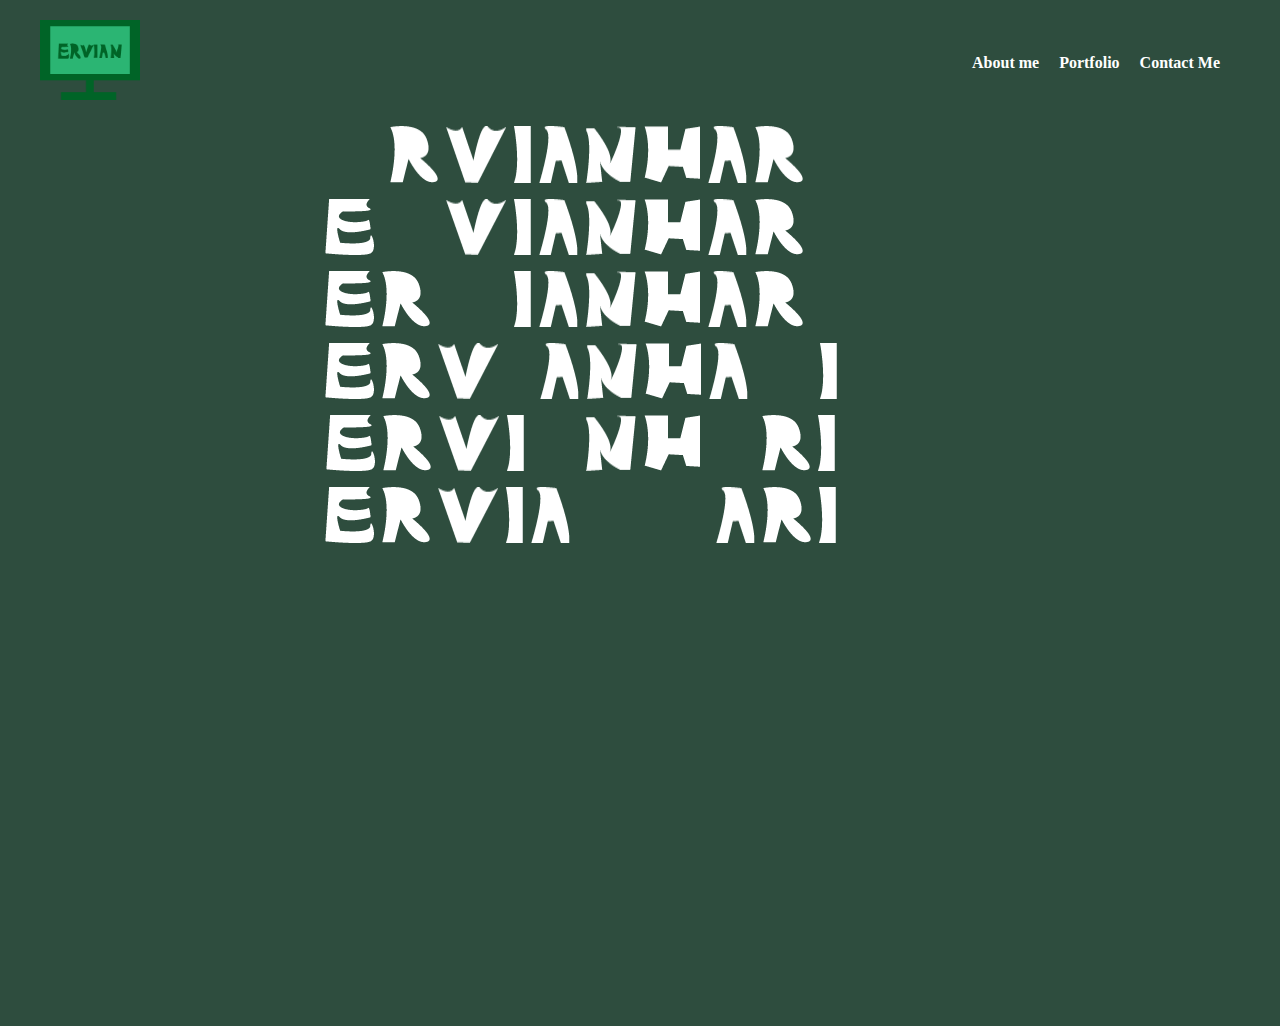
<file: index.html>
<!DOCTYPE html>
<html lang="en">
<head>
    <meta charset="UTF-8">
    <meta name="viewport" content="width=device-width, initial-scale=1.0">
    <title>Portfolio</title>
    <!-- Link to the external stylesheet -->
    <link rel="stylesheet" href="styles.css">
    <script src = "script.js"></script>
</head>
<body>
    <div class="header">
        <a href="index.html"> <img src = "public/images/PDLogo.png" width="100" height="80"></a>
        <div class="nav-container">
            <div class="nav-links">
                <a href="about.html">About me</a>
                <a href="portfolio.html">Portfolio</a>
                <a href="contact.html">Contact Me</a>
            </div>
        </div>
    </div>

    <section class="parallax">
        <div class ="firstline">
            <a href="/portfolio#project4"></a><img src = "public/images/letters/E.png" alt="GreenE1" class="green">
            <img src="public/images/letters/Rw.png" alt="WhiteR" class="white">
            <img src="public/images/letters/Vw.png" alt="WhiteV" class="white">
            <img src="public/images/letters/Iw.png" alt="WhiteI" class="white">
            <img src="public/images/letters/Aw.png" alt="WhiteA" class="white">
            <img src="public/images/letters/Nw.png" alt="WhiteN" class="white">
            <img src="public/images/letters/Hw.png" alt="WhiteH" class="white">
            <img src="public/images/letters/Aw.png" alt="WhiteA" class="white">
            <img src="public/images/letters/Rw.png" alt="WhiteR" class="white">
            <img src="public/images/letters/Iw.png" alt="WhiteI" class="white">
            <img src="public/images/letters/Tw.png" alt="WhiteT" class="white">            
            <a href="/portfolio#project4"></a><img src = "public/images/letters/H.png" alt="GreenH1" class="green">
        </div>
        <div class ="secondline">
            <img src = "public/images/letters/Ew.png" alt="WhiteE" class="white">
            <a href="/portfolio#project4"></a><img src = "public/images/letters/R.png" alt="GreenR2" class="green">
            <img src = "public/images/letters/Vw.png" alt="WhiteV" class="white">
            <img src = "public/images/letters/Iw.png" alt="WhiteI" class="white">
            <img src = "public/images/letters/Aw.png" alt="WhiteA" class="white">
            <img src = "public/images/letters/Nw.png" alt="WhiteN" class="white">
            <img src = "public/images/letters/Hw.png" alt="WhiteH" class="white">
            <img src = "public/images/letters/Aw.png" alt="WhiteA" class="white">
            <img src = "public/images/letters/Rw.png" alt="WhiteR" class="white">
            <img src = "public/images/letters/Iw.png" alt="WhiteI" class="white">
            <a href="/portfolio#project4"></a><img src = "public/images/letters/T.png" alt="GreenT2" class="green">
            <img src = "public/images/letters/Hw.png" alt="WhiteH" class="white">
        </div>
        <div class ="thirdline">
            <img src = "public/images/letters/Ew.png" alt="WhiteE" class="white">
            <img src = "public/images/letters/Rw.png" alt="WhiteR" class="white">
            <a href="/portfolio#project4"></a><img src = "public/images/letters/V.png" alt="GreenV3" class="green">
            <img src = "public/images/letters/Iw.png" alt="WhiteI" class="white">
            <img src = "public/images/letters/Aw.png" alt="WhiteA" class="white">
            <img src = "public/images/letters/Nw.png" alt="WhiteN" class="white">
            <img src = "public/images/letters/Hw.png" alt="WhiteH" class="white">
            <img src = "public/images/letters/Aw.png" alt="WhiteA" class="white">
            <img src = "public/images/letters/Rw.png" alt="WhiteR" class="white">
            <a href="/portfolio#project4"></a><img src = "public/images/letters/I.png" alt="GreenI3" class="green">
            <img src = "public/images/letters/Tw.png" alt="WhiteT" class="white">
            <img src = "public/images/letters/Hw.png" alt="WhiteH" class="white">
        </div>
        <div class ="fourthline">
            <img src = "public/images/letters/Ew.png" alt="WhiteE" class="white">
            <img src = "public/images/letters/Rw.png" alt="WhiteR" class="white">
            <img src = "public/images/letters/Vw.png" alt="WhiteV" class="white">
            <a href="/portfolio#project4"></a><img src = "public/images/letters/I.png" alt="GreenI4" class="green">
            <img src = "public/images/letters/Aw.png" alt="WhiteA" class="white">
            <img src = "public/images/letters/Nw.png" alt="WhiteN" class="white">
            <img src = "public/images/letters/Hw.png" alt="WhiteH" class="white">
            <img src = "public/images/letters/Aw.png" alt="WhiteA" class="white">
            <a href="/portfolio#project4"></a><img src = "public/images/letters/R.png" alt="GreenR4" class="green">
            <img src = "public/images/letters/Iw.png" alt="WhiteI" class="white">
            <img src = "public/images/letters/Tw.png" alt="WhiteT" class="white">
            <img src = "public/images/letters/Hw.png" alt="WhiteH" class="white">
        </div>
        <div class ="fifthline">
            <img src = "public/images/letters/Ew.png" alt="WhiteE" class="white">
            <img src = "public/images/letters/Rw.png" alt="WhiteR" class="white">
            <img src = "public/images/letters/Vw.png" alt="WhiteV" class="white">
            <img src = "public/images/letters/Iw.png" alt="WhiteI" class="white">
            <a href="/portfolio#project4"></a><img src = "public/images/letters/A.png" alt="GreenA5.1" class="green">
            <img src = "public/images/letters/Nw.png" alt="WhiteN" class="white">
            <img src = "public/images/letters/Hw.png" alt="WhiteH" class="white">
            <a href="/portfolio#project4"></a><img src = "public/images/letters/A.png" alt="GreenA5.2" class="green">
            <img src = "public/images/letters/Rw.png" alt="WhiteR" class="white">
            <img src = "public/images/letters/Iw.png" alt="WhiteI" class="white">
            <img src = "public/images/letters/Tw.png" alt="WhiteT" class="white">
            <img src = "public/images/letters/Hw.png" alt="WhiteH" class="white">
        </div>
        <div class ="sixthline">
            <img src = "public/images/letters/Ew.png" alt="WhiteE" class="white">
            <img src = "public/images/letters/Rw.png" alt="WhiteR" class="white">
            <img src = "public/images/letters/Vw.png" alt="WhiteV" class="white">
            <img src = "public/images/letters/Iw.png" alt="WhiteI" class="white">
            <img src = "public/images/letters/Aw.png" alt="WhiteA" class="white">
            <a href="/portfolio#project4"></a><img src = "public/images/letters/N.png" alt="GreenN6" class="green">
            <a href="/portfolio#project4"></a><img src = "public/images/letters/H.png" alt="GreenH6" class="green">
            <img src = "public/images/letters/Aw.png" alt="WhiteA" class="white">
            <img src = "public/images/letters/Rw.png" alt="WhiteR" class="white">
            <img src = "public/images/letters/Iw.png" alt="WhiteI" class="white">
            <img src = "public/images/letters/Tw.png" alt="WhiteT" class="white">
            <img src = "public/images/letters/Hw.png" alt="WhiteH" class="white">
        </div>
    </section>    
</body>
</html>
</file>
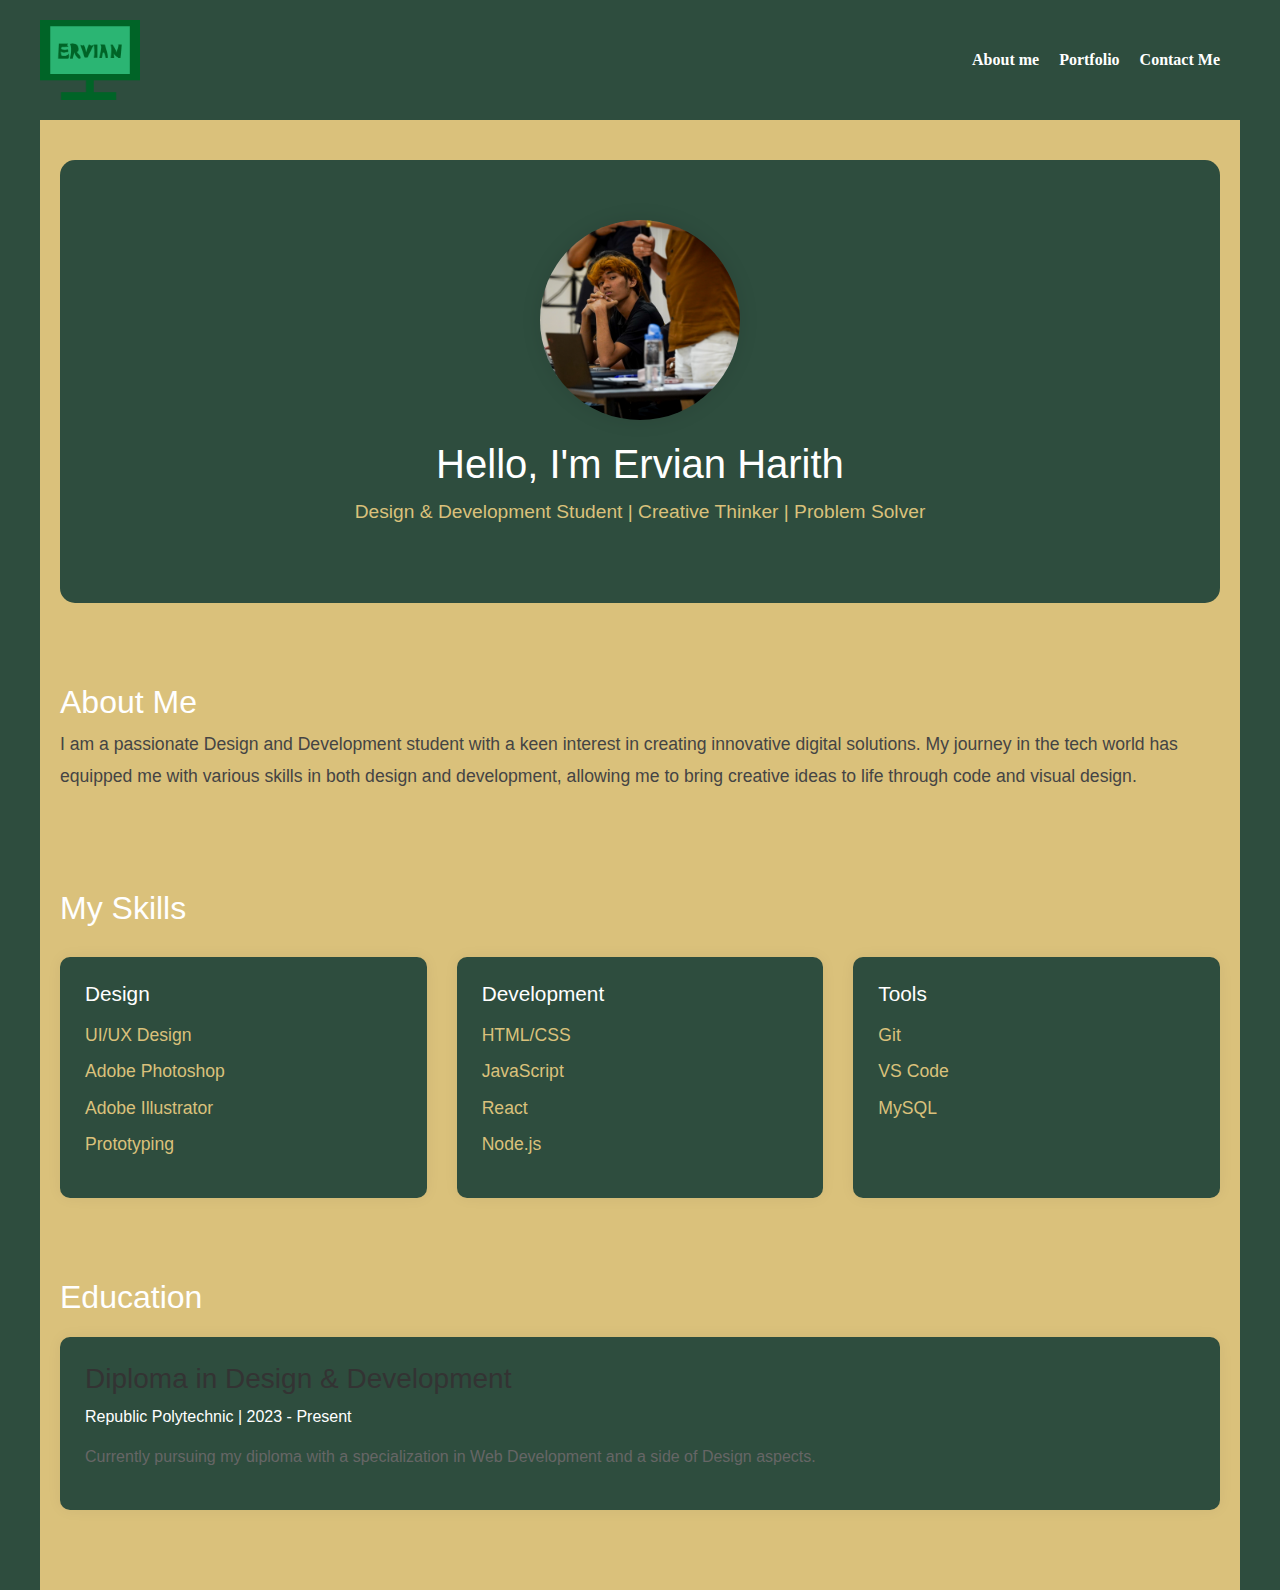
<file: about.html>
<!DOCTYPE html>
<html lang="en">
<head>
    <meta charset="UTF-8">
    <meta name="viewport" content="width=device-width, initial-scale=1.0">
    <title>About Me - Ervian Harith</title>
    <!-- Link to Bootstrap CSS -->
    <link href="https://cdn.jsdelivr.net/npm/bootstrap@5.3.0/dist/css/bootstrap.min.css" rel="stylesheet">
    <!-- Link to your custom stylesheet -->
    <link rel="stylesheet" href="styles.css">
</head>
<body>
    <div class="header">
        <a href="index.html"> <img src = "public/images/PDLogo.png" width="100" height="80"></a>
        <div class="nav-container">
            <div class="nav-links">
                <a href="about.html">About me</a>
                <a href="portfolio.html">Portfolio</a>
                <a href="contact.html">Contact Me</a>
            </div>
        </div>
    </div>

    <!-- Main Content -->
    <div class="about-container">
        <!-- Hero Section -->
        <section class="hero-section">
            <div class="profile-container">
                <img src="public/images/ervian.jpg" alt="Ervian Harith" class="profile-image">
                <h1>Hello, I'm Ervian Harith</h1>
                <p class="tagline">Design & Development Student | Creative Thinker | Problem Solver</p>
            </div>
        </section>

        <!-- About Me Section -->
        <section class="about-section">
            <div class="about-content">
                <h2>About Me</h2>
                <p class="about-text">
                    I am a passionate Design and Development student with a keen interest in creating innovative digital solutions. 
                    My journey in the tech world has equipped me with various skills in both design and development, allowing me to 
                    bring creative ideas to life through code and visual design.
                </p>
            </div>
        </section>

        <!-- Skills Section -->
        <section class="skills-section">
            <h2>My Skills</h2>
            <div class="skills-container">
                <div class="skill-category">
                    <h3>Design</h3>
                    <ul>
                        <li>UI/UX Design</li>
                        <li>Adobe Photoshop</li>
                        <li>Adobe Illustrator</li>
                        <li>Prototyping</li>
                    </ul>
                </div>
                <div class="skill-category">
                    <h3>Development</h3>
                    <ul>
                        <li>HTML/CSS</li>
                        <li>JavaScript</li>
                        <li>React</li>
                        <li>Node.js</li>
                    </ul>
                </div>
                <div class="skill-category">
                    <h3>Tools</h3>
                    <ul>
                        <li>Git</li>
                        <li>VS Code</li>
                        <li>MySQL</li>
                    </ul>
                </div>
            </div>
        </section>

        <!-- Education Section -->
        <section class="education-section">
            <h2>Education</h2>
            <div class="education-item">
                <h3>Diploma in Design & Development</h3>
                <p>Republic Polytechnic | 2023 - Present</p>
                <p class="education-description">
                    Currently pursuing my diploma with a specialization in Web Development and a side of Design aspects.
                </p>
            </div>
        </section>
    </div>

</body>
</html>
</file>
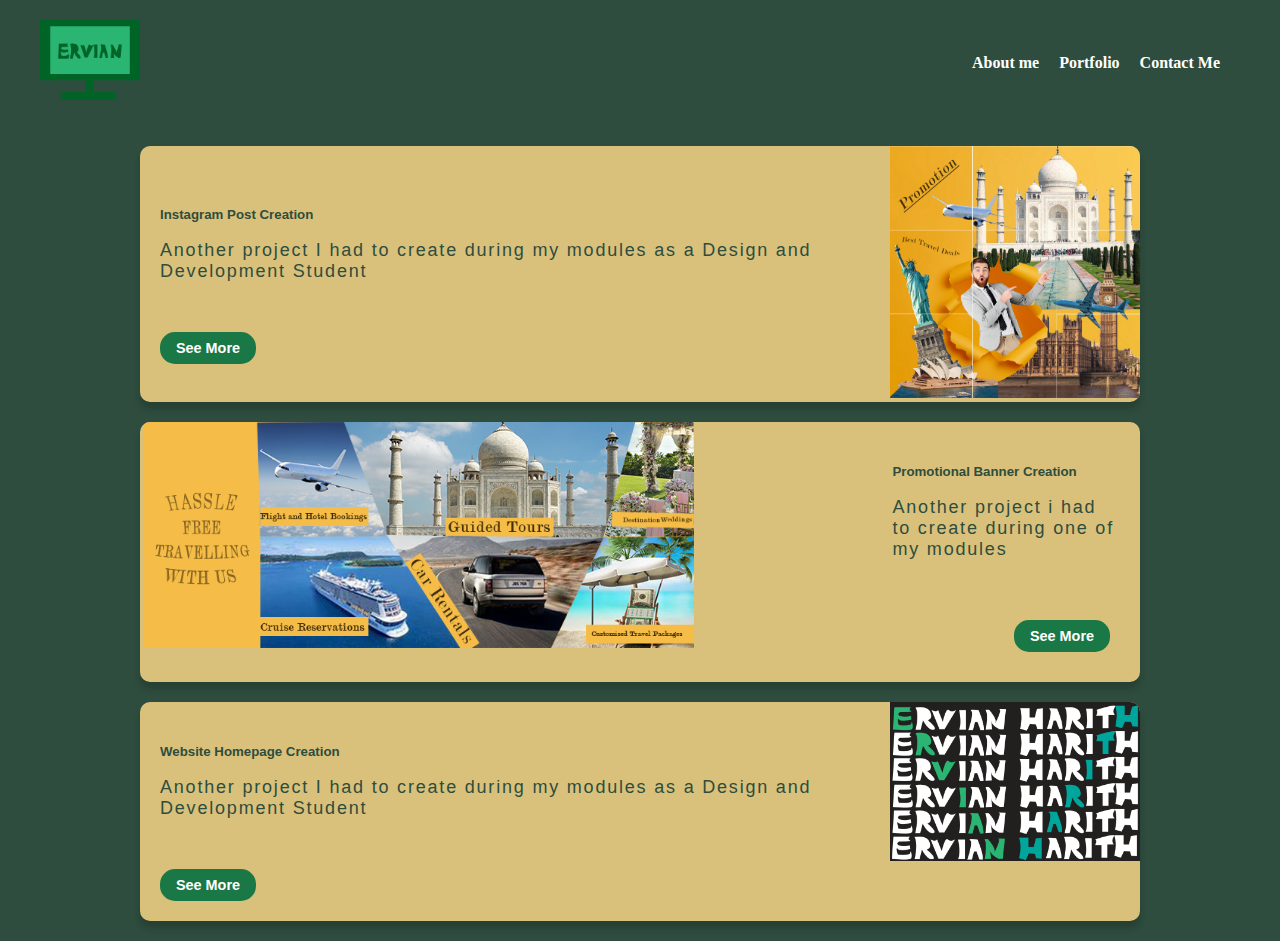
<file: design.html>
<!DOCTYPE html>
<html lang="en">
<head>
    <meta charset="UTF-8">
    <meta name="viewport" content="width=device-width, initial-scale=1.0">
    <title>Portfolio</title>
    <!-- Link to Bootstrap CSS for styling -->
    <link href="https://cdn.jsdelivr.net/npm/bootstrap@5.3.0/dist/css/bootstrap.min.css" rel="stylesheet" integrity="sha384-9ndCyUaQ7Z7N1nwZ2QphtPh0gMG6Vbm1o5sCZnso9Do5JO4Rr4qybvOWZ83Mxp82" crossorigin="anonymous">
    <!-- Link to the external stylesheet -->
    <link rel="stylesheet" href="styles.css">
    <script src = "script.js"></script>
</head>
<body>
    <div class="header">
        <a href="index.html"> <img src = "public/images/PDLogo.png" width="100" height="80"></a>
        <div class="nav-container">
            <div class="nav-links">
                <a href="about.html">About me</a>
                <a href="portfolio.html">Portfolio</a>
                <a href="contact.html">Contact Me</a>
            </div>
        </div>
    </div>

    <div class="card hidden">
        <div class="card-content">
            <div class="card-body">
                <div class="text-section">
                    <h5 class="card-title fw-bold">Instagram Post Creation</h5>
                    <p class="card-text">Another project I had to  create during my modules as a Design and Development Student</p>

                </div>
                <div class="card-details">
                    <h6>Game Details:</h6>
                    <ul>
                        <li>Genre: [Your Game Genre]</li>
                        <li>Platform: [Platform]</li>
                        <li>Development Time: [Time]</li>
                        <li>Key Features: [List some features]</li>
                    </ul>
                    <p>
                        [Add a brief description of your game, its objectives, and what you learned during its development]
                    </p>
                </div>
            </div>
            <div class="cta-section.left-aligned">
                <button class="btn btn-light">See More</button>
            </div>
        </div>
        <div class="card-image">
            <img src="public/images/banner.png" alt="Game Project Image" style="width: 100%; height: auto;">
        </div>
    </div>
        <div class="card hidden">
        <div class="card-poster">
            <img>
            <img src="public/images/promotionposter.png" style="min-width: 75%; max-width: 75%;">
            </img>
        </div>

        <div class="card-content" style="padding: 20px;">
                <div class="card-body">
                    <div class="text-section">
                        <h5 class="card-title fw-bold">Promotional Banner Creation</h5>
                        <p class="card-text">Another project i had to create during one of my modules</p>
                    </div>
                    <div class="card-details">
                        <h6>Game Details:</h6>
                        <ul>
                            <li>Genre: Science Adventure</li>
                            <li>Platform: VR</li>
                            <li>Development Time: 3 Months</li>
                            <li>Key Features: The unique selling point for this game is it’s in a Garage setting. Apart from that the puzzles are quite interesting to me and if further developed, could have further potential.</li>
                        </ul>
                        <p>
                            The game would likely take 1 hours for the player to fully immerse in the VR experience. Players must solve a series of four interconnected puzzles to ultimately unlock the garage door and escape. Each puzzle builds on the previous one
                        </p>
                    </div>
                </div>
                <div class="cta-section">
                    <button class="btn btn-light">See More</button>
                </div>
            </div>
        </div>    
        <div id = "project4"class="card hidden">
            <div class="card-content">
                <div class="card-body">
                    <div class="text-section">
                        <h5 class="card-title fw-bold">Website Homepage Creation</h5>
                        <p class="card-text">Another project I had to  create during my modules as a Design and Development Student</p>
    
                    </div>
                    <div class="card-details">
                        <h6>Game Details:</h6>
                        <ul>
                            <li>Genre: [Your Game Genre]</li>
                            <li>Platform: [Platform]</li>
                            <li>Development Time: [Time]</li>
                            <li>Key Features: [List some features]</li>
                        </ul>
                        <p>
                            [Add a brief description of your game, its objectives, and what you learned during its development]
                        </p>
                    </div>
                </div>
                <div class="cta-section.left-aligned">
                    <button class="btn btn-light">See More</button>
                </div>
            </div>
            <div class="card-image">
                <img src="public/images/websitedesign.png" alt="Game Project Image" style="width: 100%; height: auto;">
            </div>
        </div>


    
    <!-- Optional Bootstrap JS for interactive components -->
    <script src="https://cdn.jsdelivr.net/npm/bootstrap@5.3.0/dist/js/bootstrap.bundle.min.js" integrity="sha384-5/jh0kfsHJ9p7onTmLHK8blqaHXsmFHPCg5eTc5B1jOSJ6xrMO5Zz3dJxW9IUXS4" crossorigin="anonymous"></script>
</body>
</html>
</file>
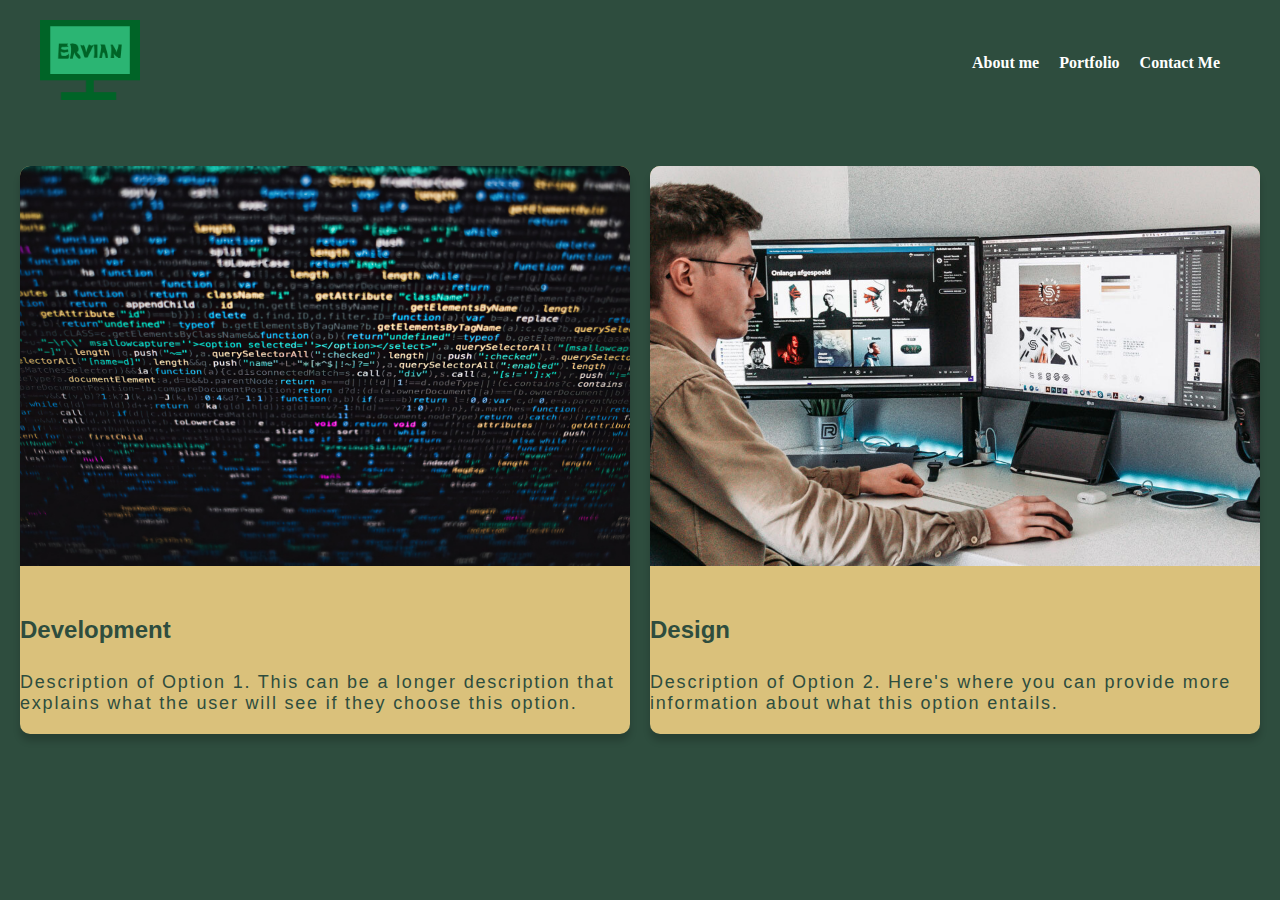
<file: portfolio.html>
<!DOCTYPE html>
<html lang="en">
<head>
    <meta charset="UTF-8">
    <meta name="viewport" content="width=device-width, initial-scale=1.0">
    <title>Portfolio</title>
    <link href="https://cdn.jsdelivr.net/npm/bootstrap@5.3.0/dist/css/bootstrap.min.css" rel="stylesheet" integrity="sha384-9ndCyUaQ7Z7N1nwZ2QphtPh0gMG6Vbm1o5sCZnso9Do5JO4Rr4qybvOWZ83Mxp82" crossorigin="anonymous">
    <link rel="stylesheet" href="styles.css">
    <script src = "script.js"></script>
</head>
<body>
    <div class="header">
        <a href="index.html"> <img src = "public/images/PDLogo.png" width="100" height="80"></a>
        <div class="nav-container">
            <div class="nav-links">
                <a href="about.html">About me</a>
                <a href="portfolio.html">Portfolio</a>
                <a href="contact.html">Contact Me</a>
            </div>
        </div>
    </div>

    <div class="container-menu">
        <a href="development.html" class="card-menu">
            <img src="public/images/code.jpg" class="card-img-top" alt="Placeholder Image">
            <h5 class="card-title">Development</h5>
            <p class="card-text">Description of Option 1. This can be a longer description that explains what the user will see if they choose this option.</p>
        </a>
        
        <a href="design.html" class="card-menu">
            <img src="public/images/design.jpg" class="card-img-top" alt="Placeholder Image">
            <h5 class="card-title">Design</h5>
            <p class="card-text">Description of Option 2. Here's where you can provide more information about what this option entails.</p>
        </a>
    </div>



</body>
</html>
</file>
<file: styles.css>
html {
    scroll-behavior: smooth;
}

body {
    margin: 0;
    font-family: 'Arial', sans-serif;
    background-color: #2E4D3E;
    color: #FFFFFF;
    overflow-y: auto;
    overflow-x: hidden; /* Ensures scrolling works properly */
    min-height: 100vh; /* Ensures full viewport height */
}

.header {
    display: flex;
    justify-content: space-between;
    align-items: center;
    padding: 20px 40px;
    background-color: #2E4D3E;
}

.header a {
    margin: 0;
    font-size: 24px;
    font-weight: bold;
    color: #FFFFFF;
    font-family: 'Georgia', serif;
    transition: color 0.3s ease, transform 0.3s ease;
    text-decoration: none;
}

.header a:hover {
    color: #000000; /* Change text color to black on hover */
    transform: scale(1.1); /* Slightly increase the size of the text on hover */
}

.nav-container {
    display: flex;
    align-items: center;
}

.nav-links {
    display: flex;
    gap: 20px;
    margin-right: 20px; /* Add some space between links and button */
}

.nav-links a {
    color: #FFFFFF;
    text-decoration: none;
    font-size: 16px;
    font-weight: bold;
    transition: color 0.3s ease, transform 0.3s ease;
}

.nav-links a:hover {
    color: #000000; /* Change text color to black on hover */
    transform: scale(1.1); /* Slightly increase the size of the text on hover */
}

.contact-me {
    background-color: #1A7846; /* Orange button */
    color: #FFFFFF;
    padding: 10px 20px;
    text-decoration: none;
    font-weight: bold;
    transition: color 0.3s ease, transform 0.3s ease;
}

.contact-me:hover {
    color: #000000; /* Change text color to black on hover */
    transform: scale(1.1); /* Slightly increase the size of the button text on hover */
}

.card {
    display: flex;
    width: 100%;
    max-width: 1000px; /* Adjust as needed */
    margin: 20px auto;
    background-color: #dac17b;
    color: #fff;
    box-shadow: 0 7px 7px rgba(0, 0, 0, 0.18);
    overflow: hidden;
    border-radius: 10px;
}

.card-video {
    flex: 1;
    min-width: 50%;
}

.card-video video {
    width: 100%;
    height: 100%;
    object-fit: cover;
}

.card-content {
    flex: 1;
    padding: 20px;
    display: flex;
    flex-direction: column;
    justify-content: center;
}

.card-body {
    display: flex;
    flex-direction: column;
    justify-content: space-between;
}

.text-section {
    margin-bottom: 20px;
    color:#2E4D3E
}

.cta-section {
    align-self: flex-end;
    margin-top: auto;
    padding: 10px;
}

.card-title {
    margin-bottom: 10px;
}

.card-text {
    letter-spacing: 0.1em;
    margin-bottom: 20px;
    font-family: Arial, Helvetica, sans-serif;
    font-size: large;
}

.btn.btn-light {
    background-color: #1A7846; /* Green button, same as contact-me */
    color: #FFFFFF;
    padding: 8px 16px; /* Slightly smaller padding */
    border-radius: 15px; /* Slightly smaller border radius */
    text-decoration: none;
    font-weight: bold;
    font-size: 0.9em; /* Slightly smaller font size */
    transition: color 0.3s ease, transform 0.3s ease;
    border: none;
    cursor: pointer;
}

.btn.btn-light:hover {
    color: #000000; /* Change text color to black on hover */
    transform: scale(1.1); /* Slightly increase the size of the button text on hover */
}

.card-details {
    max-height: 0; /* Initially hidden */
    overflow: hidden; /* Hide overflow */
    transition: max-height 0.5s ease-out; /* Smooth transition */
    background-color: rgba(255, 255, 255, 0.1); /* Light background for visibility */
    border-radius: 5px; /* Rounded corners */
    margin-top: 10px; /* Space above the details */
}

.card-details.expanded {
    max-height: 500px; /* Adjust this value based on your content */
    transition: max-height 0.5s ease-in; /* Smooth transition when expanding */
}

.card-details ul {
    color:#2E4D3E
}

.card-image {
    flex: 1;
    min-width: 25%; /* Change this to 25% to reduce the size to 50% of the original */
    max-width: 25%; /* Ensure the image doesn't exceed 25% of the card width */
    overflow: hidden; /* Ensures the image doesn't overflow its container */
    object-fit: cover;
}

.card-image img {
    width: 100%; /* Make the image responsive */
    height: auto; /* Maintain aspect ratio */
    object-fit: cover; /* Ensure the image covers the area without distortion */
}

.form {
    display: flex;
    flex-direction: column; /* Set to row if you want them on the same line */
    align-items: center;
    margin-top: 20px;
}

.btn.btn-primary { /* Fixed the selector here */
    background-color: #1A7846;
    color: white;
    border-radius: 5px; 
    padding: 10px 20px;
    margin-left: 10px; /* Add margin-left to create spacing between the input and button */
    cursor: pointer;
    flex-direction: column;
}

.cta-section.left-aligned {
    align-self: flex-start;
    margin-top: auto;
    padding: 10px;
}

.contact-form{
    display: flex;
    flex-direction: column;
    align-items: center;
}

.parallax {
    position: relative;
    display: flex;
    flex-direction: column;
    gap: 1rem;
    min-height: 100vh;
    overflow: hidden;
}

.firstline, .secondline, .thirdline, .fourthline, .fifthline, .sixthline {
    display: flex;
    justify-content: center;
    gap: 0.5rem;
}

.white {
    opacity: 0;
    transform: translateY(-100px);
    transition: all 1s ease;
}

.green {
    opacity: 0;
    transform: scale(0);
    transition: all 1s ease;
    cursor: pointer;
}

.green:active{
    transform: scale(0.8);
}

.white.show {
    opacity: 1;
    transform: translateY(0);
}

.green.show {
    opacity: 1;
    transform: scale(1);
}

.card {
    opacity: 0;
    transform: translateY(50px);
    transition: opacity 0.5s ease, transform 0.5s ease;
}

.card.show {
    opacity: 1;
    transform: translateY(0);
}

.parallax a {
    text-decoration: none;
    display: inline-block; /* Ensures proper sizing */
    line-height: 0; /* Removes extra space below images */
}

.parallax a img {
    display: block; /* Ensures proper image rendering */
}

/* About Page Styles */
.about-container {
    max-width: 1200px;
    margin: 0 auto;
    padding: 40px 20px;
    background-color: #dac17b;
}

/* Hero Section */
.hero-section {
    text-align: center;
    padding: 60px 0;
    background-color: #2E4D3E;
    border-radius: 15px;
    margin-bottom: 40px;
}

.profile-container {
    max-width: 800px;
    margin: 0 auto;
}

.profile-image {
    width: 200px;
    height: 200px;
    border-radius: 50%;
    margin-bottom: 20px;
    object-fit: cover;
    box-shadow: 0 0 20px rgba(0,0,0,0.1);
}

.tagline {
    color: #dac17b;
    font-size: 1.2em;
    margin-top: 10px;
}

/* About Section */
.about-section {
    padding: 40px 0;
}

.about-text {
    font-size: 1.1em;
    line-height: 1.8;
    color: #444;
}

/* Skills Section */
.skills-section {
    padding: 40px 0;
}

.skills-container {
    display: grid;
    grid-template-columns: repeat(auto-fit, minmax(250px, 1fr));
    gap: 30px;
    margin-top: 30px;
}

.skill-category {
    background-color: #2E4D3E;
    padding: 25px;
    border-radius: 10px;
    box-shadow: 0 0 15px rgba(0,0,0,0.05);
}

.skill-category h3 {
    color: #ffffff;
    margin-bottom: 15px;
    font-size: 1.3em;
}

.skill-category ul {
    list-style: none;
    padding: 0;
}

.skill-category li {
    margin: 10px 0;
    color: #dac17b;
    font-size: 1.1em;
}

/* Education Section */
.education-section {
    padding: 40px 0;
}

.education-item {
    background-color: #2E4D3E;
    padding: 25px;
    border-radius: 10px;
    box-shadow: 0 0 15px rgba(0,0,0,0.05);
    margin-top: 20px;
}

.education-item h3 {
    color: #333;
    margin-bottom: 10px;
}

.education-description {
    color: #666;
    margin-top: 10px;
}

/* Responsive Design */
@media (max-width: 768px) {
    .skills-container {
        grid-template-columns: 1fr;
    }

    .profile-image {
        width: 150px;
        height: 150px;
    }

    .about-container {
        padding: 20px 15px;
    }
}

/* Animation */
.hero-section, .about-section, .skills-section, .education-section {
    animation: fadeIn 1s ease-in;
}

@keyframes fadeIn {
    from {
        opacity: 0;
        transform: translateY(20px);
    }
    to {
        opacity: 1;
        transform: translateY(0);
    }
}

.carousel-container {
    position: relative;
    width: 100%;
    overflow: hidden;
}

.carousel {
    display: flex;
    transition: transform 0.5s ease;
}

.carousel-item {
    flex: 0 0 33.333%; /* Show 3 items at once */
    max-width: 33.333%;
    padding: 0 10px;
    box-sizing: border-box;
}

.carousel-item img {
    width: 100%;
    height: auto;
}

.parallax-item {
    background-color: #2E4D3E; /* Match your site's background */
}

/* Adjust button styles as needed */
.prev, .next {
    position: absolute;
    top: 50%;
    transform: translateY(-50%);
    background: rgba(0,0,0,0.5);
    color: white;
    border: none;
    padding: 10px;
    cursor: pointer;
}

.prev { left: 10px; }
.next { right: 10px; }

.card-menu {
    display: flex !important; /* Using !important to override any Bootstrap defaults */
    flex-direction: column !important;
    width: 300px; /* Fixed width for menu cards */
    min-height: 400px; /* Minimum height for the card */
    margin: 20px auto;
    background-color: #dac17b;
    color: #2E4D3E;
    box-shadow: 0 7px 7px rgba(0, 0, 0, 0.18);
    overflow: hidden;
    border-radius: 10px;
}

/* If you have an image at the top */
.container-menu {
    display: flex;
    gap: 20px;
    padding: 20px;
    background-color: #2E4D3E;
}

.card-menu {
    display: flex !important;
    flex-direction: column !important;
    width: 100%;
    min-height: 400px;
    margin: 20px 0;
    background-color: #dac17b;
    color: #2E4D3E;
    box-shadow: 0 7px 7px rgba(0, 0, 0, 0.18);
    overflow: hidden;
    border-radius: 10px;
    /* Add transition for smooth scaling */
    transition: all 0.3s ease;
    /* Add transform-origin to scale from center */
    transform-origin: center;
    cursor: pointer; /* Optional: adds hand cursor on hover */
    text-decoration: none;
}

/* Hover effect */
.card-menu:hover {
    transform: scale(1.05); /* Increases size by 5% */
    box-shadow: 0 10px 20px rgba(0, 0, 0, 0.3); /* Enhanced shadow on hover */
}

/* Optional: you might want to adjust the button hover effect as well */
.card-menu .btn:hover {
    transform: scale(1.1);
    color: #000000;
}

/* Rest of your existing card-menu styles remain the same */
.card-menu .card-content {
    display: flex;
    flex-direction: column;
    flex: 1;
    padding: 20px;
}

.card-menu .card-body {
    display: flex;
    flex-direction: column;
    flex: 1;
}

.card-menu .card-title {
    font-size: 1.5rem;
    margin-bottom: 10px;
}

.card-menu .card-text {
    margin-bottom: 20px;
}

.card-menu .btn {
    align-self: flex-start;
}

.card-menu img {
    width: 100%;
    height: 400px;
    object-fit: cover;
    margin-bottom: 10px;
}

.contact-container {
    justify-content: center;
    align-items: center;
    display: flex;
    background-color: #dac17b;
    padding: 20px;
    border-radius: 8px;
    box-shadow: 0 4px 8px rgba(0, 0, 0, 0.1);
    max-width: 800px;
    width: 100%;
}

.contact-info {
    flex: 1;
    padding: 20px;
}

.contact-info h2 {
    font-size: 24px;
    margin-bottom: 10px;
}

.contact-info .highlight {
    color: #007bff;
}

.contact-info p {
    color: #666;
    margin-bottom: 20px;
}

.contact-item {
    display: flex;
    align-items: center;
    margin-bottom: 15px;
}

.contact-item img {
    margin-right: 10px;
}

.contact-form {
    flex: 1;
    padding: 20px;
    border-left: 2px solid #e0e0e0;
}

.contact-form label {
    display: block;
    font-weight: bold;
    margin: 10px 0 5px;
}

.contact-form input,
.contact-form select,
.contact-form textarea {
    width: 100%;
    padding: 10px;
    margin-bottom: 15px;
    border: 1px solid #ccc;
    border-radius: 5px;
}

.contact-form button {
    padding: 10px 20px;
    border: none;
    background-color: #333;
    color: #fff;
    font-size: 16px;
    cursor: pointer;
    border-radius: 5px;
}

.contact-form button:hover {
    background-color: #555;
}
</file>
